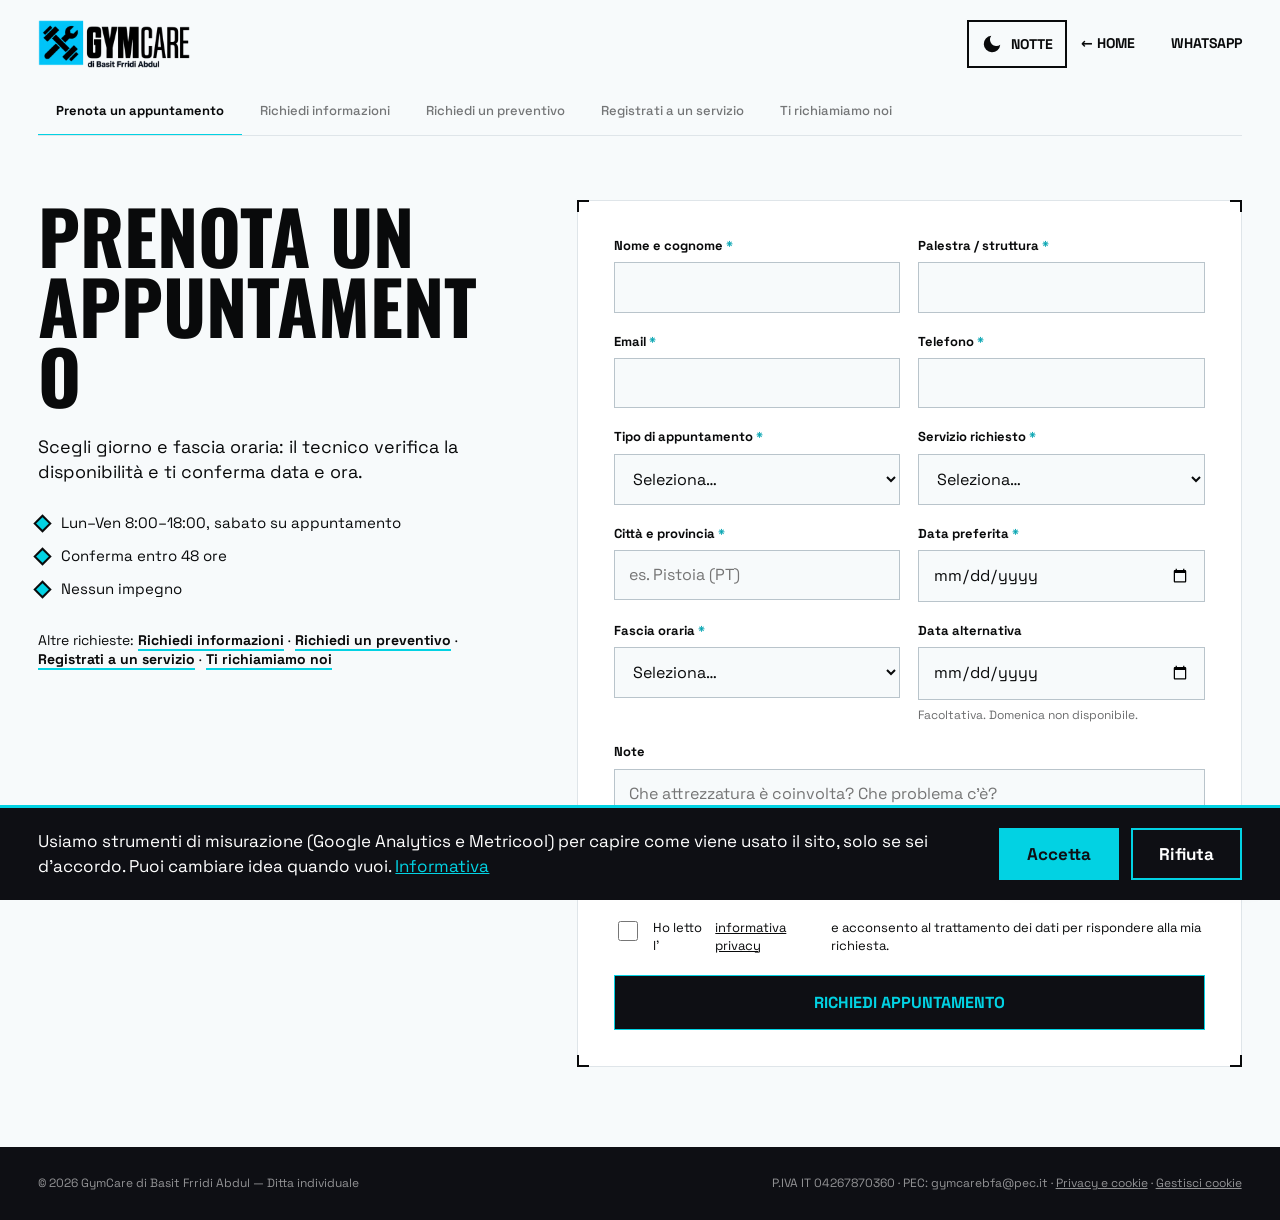
<file: appuntamento.html>
<!doctype html>
<html lang="it"><head><script>(()=>{try{var t=localStorage.getItem("gc_theme")}catch(e){}if(!t)t=matchMedia("(prefers-color-scheme: dark)").matches?"dark":"light";document.documentElement.dataset.theme=t})()</script><meta charset="utf-8"><meta name="viewport" content="width=device-width, initial-scale=1, viewport-fit=cover">
<title>Prenota un appuntamento — GymCare BFA</title><meta name="description" content="Scegli giorno e fascia oraria: il tecnico verifica la disponibilità e ti conferma data e ora.">
<link rel="canonical" href="https://gymcarebfa.com/appuntamento.html"><meta name="theme-color" content="#f7fafb">
<link rel="icon" href="/favicon.ico?v=2" sizes="48x48">
<link rel="icon" type="image/png" sizes="32x32" href="/favicon-32x32.png?v=2">
<link rel="icon" type="image/png" sizes="192x192" href="/icon-192.png?v=2">
<link rel="apple-touch-icon" href="/apple-touch-icon.png?v=2">
<link rel="stylesheet" href="/fonts/fonts.css">
<link rel="stylesheet" href="richieste.css"><!-- Metricool tracker -->
<link rel="stylesheet" href="/tema.css?v=1">
</head><body>
<header><a href="index.html" aria-label="GymCare, torna alla home"><img src="logo.png" alt="GymCare" width="904" height="287"></a>
<div class="l"><a href="index.html">← Home</a><a href="https://wa.me/393883053433">WhatsApp</a></div></header>
<nav class="tabs" aria-label="Tipo di richiesta"><a href="appuntamento.html" aria-current="page">Prenota un appuntamento</a><a href="informazioni.html">Richiedi informazioni</a><a href="preventivo.html">Richiedi un preventivo</a><a href="registrazione.html">Registrati a un servizio</a><a href="ricontatto.html">Ti richiamiamo noi</a></nav>
<main><div class="lft"><h1>Prenota un appuntamento</h1><p class="lead">Scegli giorno e fascia oraria: il tecnico verifica la disponibilità e ti conferma data e ora.</p>
<ul class="chk"><li>Lun–Ven 8:00–18:00, sabato su appuntamento</li><li>Conferma entro 48 ore</li><li>Nessun impegno</li></ul>
<p class="alt">Altre richieste: <a href="informazioni.html">Richiedi informazioni</a> · <a href="preventivo.html">Richiedi un preventivo</a> · <a href="registrazione.html">Registrati a un servizio</a> · <a href="ricontatto.html">Ti richiamiamo noi</a></p></div>
<div>
<div class="card"><i></i><i></i><i></i><i></i>
<noscript><p class="err">Per inviare il modulo serve JavaScript. Scrivici su <a href="https://wa.me/393883053433"><u>WhatsApp</u></a> o a gymcarebfa@gmail.com.</p></noscript>
<form method="POST" novalidate>
<input type="hidden" name="subject" value="[GymCare sito] Prenota un appuntamento"><input type="hidden" name="from_name" value="Sito GymCare"><input type="hidden" name="tipo_richiesta" value="Prenota un appuntamento"><input type="hidden" name="riferimento" value="" data-l="Riferimento">
<input class="hp" type="checkbox" name="botcheck" tabindex="-1" autocomplete="off" aria-hidden="true">
<div class="f"><label for="nome" class="req">Nome e cognome</label><input id="nome" name="nome" type="text" data-l="Nome e cognome" required autocomplete="name" placeholder=""></div><div class="f"><label for="struttura" class="req">Palestra / struttura</label><input id="struttura" name="struttura" type="text" data-l="Palestra / struttura" required autocomplete="organization" placeholder=""></div><div class="f"><label for="email" class="req">Email</label><input id="email" name="email" type="email" data-l="Email" required autocomplete="email" placeholder=""></div><div class="f"><label for="telefono" class="req">Telefono</label><input id="telefono" name="telefono" type="tel" data-l="Telefono" required autocomplete="tel" placeholder=""></div><div class="f"><label for="tipo_appuntamento" class="req">Tipo di appuntamento</label><select id="tipo_appuntamento" name="tipo_appuntamento" data-l="Tipo di appuntamento" required><option value="">Seleziona…</option><option>Sopralluogo presso la struttura</option><option>Intervento tecnico</option><option>Telefonata / videochiamata</option></select></div><div class="f"><label for="servizio" class="req">Servizio richiesto</label><select id="servizio" name="servizio" data-l="Servizio richiesto" required><option value="">Seleziona…</option><option>Manutenzione ordinaria</option><option>Riparazione guasti</option><option>Revisione completa</option><option>Consulenza e perizie</option><option>Componenti elettroniche</option><option>Fornitura ricambi</option><option>Installazione e montaggio</option><option>Assistenza post-vendita</option><option>Altro</option></select></div><div class="f"><label for="citta" class="req">Città e provincia</label><input id="citta" name="citta" type="text" data-l="Città e provincia" required autocomplete="address-level2" placeholder="es. Pistoia (PT)"></div><div class="f"><label for="data_preferita" class="req">Data preferita</label><input id="data_preferita" name="data_preferita" type="date" data-l="Data preferita" required data-date placeholder=""></div><div class="f"><label for="fascia" class="req">Fascia oraria</label><select id="fascia" name="fascia" data-l="Fascia oraria" required><option value="">Seleziona…</option><option>Mattina (8–13)</option><option>Pomeriggio (13–18)</option><option>Indifferente</option></select></div><div class="f"><label for="data_alternativa" class="">Data alternativa</label><input id="data_alternativa" name="data_alternativa" type="date" data-l="Data alternativa" data-date placeholder=""><div class="f-h hint">Facoltativa. Domenica non disponibile.</div></div><div class="f full"><label for="note" class="">Note</label><textarea id="note" name="note" data-l="Note" placeholder="Che attrezzatura è coinvolta? Che problema c’è?"></textarea></div>
<div class="f full"><label class="consent"><input type="checkbox" name="privacy" value="accettata" required>Ho letto l’<a href="privacy.html" target="_blank" rel="noopener"><u>informativa privacy</u></a> e acconsento al trattamento dei dati per rispondere alla mia richiesta.</label></div>
<div class="err" id="err" role="alert" tabindex="-1" hidden><b>Invio non riuscito.</b> I tuoi dati non sono stati inviati. Riprova tra poco, oppure scrivici su <a href="https://wa.me/393883053433"><u>WhatsApp</u></a> o a <a href="mailto:gymcarebfa@gmail.com"><u>gymcarebfa@gmail.com</u></a>.</div>
<div class="f full"><button class="btn" type="submit">Richiedi appuntamento</button></div>
</form></div>
<section class="card ok" id="ok" role="status" tabindex="-1" hidden><i></i><i></i><i></i><i></i>
<div class="mk" aria-hidden="true"><svg width="30" height="30" viewBox="0 0 24 24" fill="none" stroke="#0e0f14" stroke-width="3"><path d="M4 12.5l5 5L20 6.5"/></svg></div>
<h2>Richiesta di appuntamento ricevuta</h2><div class="ref">Riferimento: <b></b></div>
<p>Abbiamo ricevuto i tuoi dati. L’appuntamento non è ancora fissato: ti scriviamo o ti chiamiamo entro 48 ore per confermare data e ora.</p><p>Conserva il riferimento: se ci scrivi, citalo. Qui sotto trovi il riepilogo di quanto ci hai inviato.</p>
<dl class="rec" id="rec"></dl>
<p>Hai urgenza? Chiamaci o scrivici su WhatsApp al <b>+39 388 305 3433</b> (lun–ven 8:00–18:00).</p>
<div class="acts"><a class="btn" href="index.html">Torna al sito</a><button class="btn o" id="print" type="button">Stampa riepilogo</button><button class="btn o" id="again" type="button">Invia un’altra richiesta</button></div></section>
</div></main>
<footer><span>© 2026 GymCare di Basit Frridi Abdul — Ditta individuale</span><span>P.IVA IT 04267870360 · PEC: gymcarebfa@pec.it · <a href="privacy.html"><u>Privacy e cookie</u></a> · <a href="#" data-cookie-reset><u>Gestisci cookie</u></a></span></footer>
<script src="config.js"></script><script src="sito.js?v=3" defer></script><script src="richieste.js?v=2"></script></body></html>
</file>
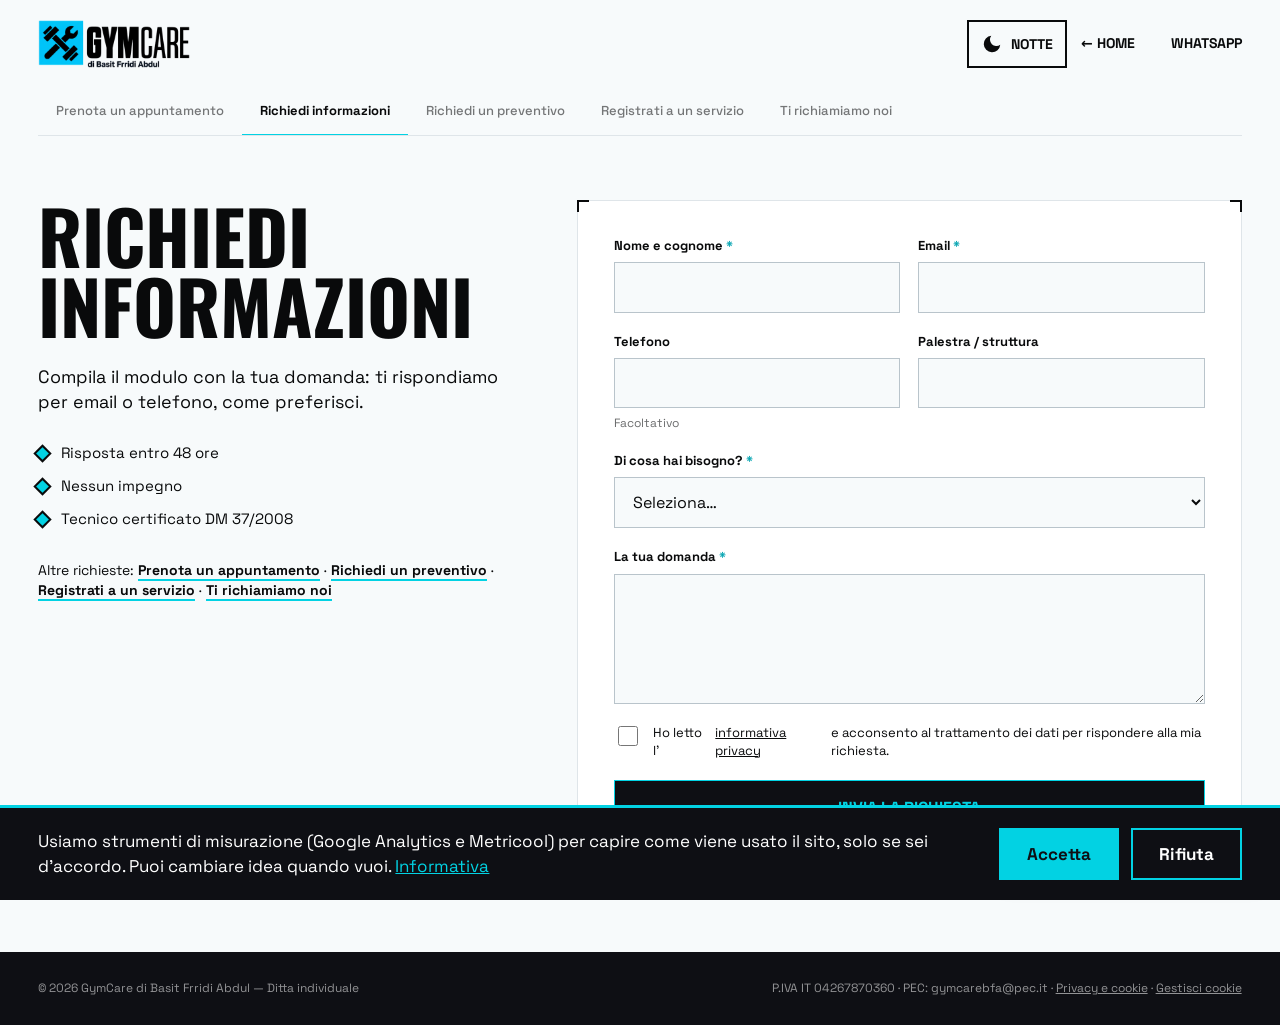
<file: informazioni.html>
<!doctype html>
<html lang="it"><head><script>(()=>{try{var t=localStorage.getItem("gc_theme")}catch(e){}if(!t)t=matchMedia("(prefers-color-scheme: dark)").matches?"dark":"light";document.documentElement.dataset.theme=t})()</script><meta charset="utf-8"><meta name="viewport" content="width=device-width, initial-scale=1, viewport-fit=cover">
<title>Richiedi informazioni — GymCare BFA</title><meta name="description" content="Compila il modulo con la tua domanda: ti rispondiamo per email o telefono, come preferisci.">
<link rel="canonical" href="https://gymcarebfa.com/informazioni.html"><meta name="theme-color" content="#f7fafb">
<link rel="icon" href="/favicon.ico?v=2" sizes="48x48">
<link rel="icon" type="image/png" sizes="32x32" href="/favicon-32x32.png?v=2">
<link rel="icon" type="image/png" sizes="192x192" href="/icon-192.png?v=2">
<link rel="apple-touch-icon" href="/apple-touch-icon.png?v=2">
<link rel="stylesheet" href="/fonts/fonts.css">
<link rel="stylesheet" href="richieste.css"><!-- Metricool tracker -->
<link rel="stylesheet" href="/tema.css?v=1">
</head><body>
<header><a href="index.html" aria-label="GymCare, torna alla home"><img src="logo.png" alt="GymCare" width="904" height="287"></a>
<div class="l"><a href="index.html">← Home</a><a href="https://wa.me/393883053433">WhatsApp</a></div></header>
<nav class="tabs" aria-label="Tipo di richiesta"><a href="appuntamento.html">Prenota un appuntamento</a><a href="informazioni.html" aria-current="page">Richiedi informazioni</a><a href="preventivo.html">Richiedi un preventivo</a><a href="registrazione.html">Registrati a un servizio</a><a href="ricontatto.html">Ti richiamiamo noi</a></nav>
<main><div class="lft"><h1>Richiedi informazioni</h1><p class="lead">Compila il modulo con la tua domanda: ti rispondiamo per email o telefono, come preferisci.</p>
<ul class="chk"><li>Risposta entro 48 ore</li><li>Nessun impegno</li><li>Tecnico certificato DM 37/2008</li></ul>
<p class="alt">Altre richieste: <a href="appuntamento.html">Prenota un appuntamento</a> · <a href="preventivo.html">Richiedi un preventivo</a> · <a href="registrazione.html">Registrati a un servizio</a> · <a href="ricontatto.html">Ti richiamiamo noi</a></p></div>
<div>
<div class="card"><i></i><i></i><i></i><i></i>
<noscript><p class="err">Per inviare il modulo serve JavaScript. Scrivici su <a href="https://wa.me/393883053433"><u>WhatsApp</u></a> o a gymcarebfa@gmail.com.</p></noscript>
<form method="POST" novalidate>
<input type="hidden" name="subject" value="[GymCare sito] Richiedi informazioni"><input type="hidden" name="from_name" value="Sito GymCare"><input type="hidden" name="tipo_richiesta" value="Richiedi informazioni"><input type="hidden" name="riferimento" value="" data-l="Riferimento">
<input class="hp" type="checkbox" name="botcheck" tabindex="-1" autocomplete="off" aria-hidden="true">
<div class="f"><label for="nome" class="req">Nome e cognome</label><input id="nome" name="nome" type="text" data-l="Nome e cognome" required autocomplete="name" placeholder=""></div><div class="f"><label for="email" class="req">Email</label><input id="email" name="email" type="email" data-l="Email" required autocomplete="email" placeholder=""></div><div class="f"><label for="telefono" class="">Telefono</label><input id="telefono" name="telefono" type="tel" data-l="Telefono" autocomplete="tel" placeholder=""><div class="f-h hint">Facoltativo</div></div><div class="f"><label for="struttura" class="">Palestra / struttura</label><input id="struttura" name="struttura" type="text" data-l="Palestra / struttura" autocomplete="organization" placeholder=""></div><div class="f full"><label for="argomento" class="req">Di cosa hai bisogno?</label><select id="argomento" name="argomento" data-l="Di cosa hai bisogno?" required><option value="">Seleziona…</option><option>Servizi e interventi</option><option>Contratti di manutenzione</option><option>Zone coperte e tempi di intervento</option><option>Ricambi e marche trattate</option><option>Collaborazioni</option><option>Altro</option></select></div><div class="f full"><label for="messaggio" class="req">La tua domanda</label><textarea id="messaggio" name="messaggio" data-l="La tua domanda" required placeholder=""></textarea></div>
<div class="f full"><label class="consent"><input type="checkbox" name="privacy" value="accettata" required>Ho letto l’<a href="privacy.html" target="_blank" rel="noopener"><u>informativa privacy</u></a> e acconsento al trattamento dei dati per rispondere alla mia richiesta.</label></div>
<div class="err" id="err" role="alert" tabindex="-1" hidden><b>Invio non riuscito.</b> I tuoi dati non sono stati inviati. Riprova tra poco, oppure scrivici su <a href="https://wa.me/393883053433"><u>WhatsApp</u></a> o a <a href="mailto:gymcarebfa@gmail.com"><u>gymcarebfa@gmail.com</u></a>.</div>
<div class="f full"><button class="btn" type="submit">Invia la richiesta</button></div>
</form></div>
<section class="card ok" id="ok" role="status" tabindex="-1" hidden><i></i><i></i><i></i><i></i>
<div class="mk" aria-hidden="true"><svg width="30" height="30" viewBox="0 0 24 24" fill="none" stroke="#0e0f14" stroke-width="3"><path d="M4 12.5l5 5L20 6.5"/></svg></div>
<h2>Richiesta di informazioni ricevuta</h2><div class="ref">Riferimento: <b></b></div>
<p>Abbiamo ricevuto il tuo messaggio. Un tecnico lo legge e ti risponde entro 48 ore.</p><p>Conserva il riferimento: se ci scrivi, citalo. Qui sotto trovi il riepilogo di quanto ci hai inviato.</p>
<dl class="rec" id="rec"></dl>
<p>Hai urgenza? Chiamaci o scrivici su WhatsApp al <b>+39 388 305 3433</b> (lun–ven 8:00–18:00).</p>
<div class="acts"><a class="btn" href="index.html">Torna al sito</a><button class="btn o" id="print" type="button">Stampa riepilogo</button><button class="btn o" id="again" type="button">Invia un’altra richiesta</button></div></section>
</div></main>
<footer><span>© 2026 GymCare di Basit Frridi Abdul — Ditta individuale</span><span>P.IVA IT 04267870360 · PEC: gymcarebfa@pec.it · <a href="privacy.html"><u>Privacy e cookie</u></a> · <a href="#" data-cookie-reset><u>Gestisci cookie</u></a></span></footer>
<script src="config.js"></script><script src="sito.js?v=3" defer></script><script src="richieste.js?v=2"></script></body></html>
</file>
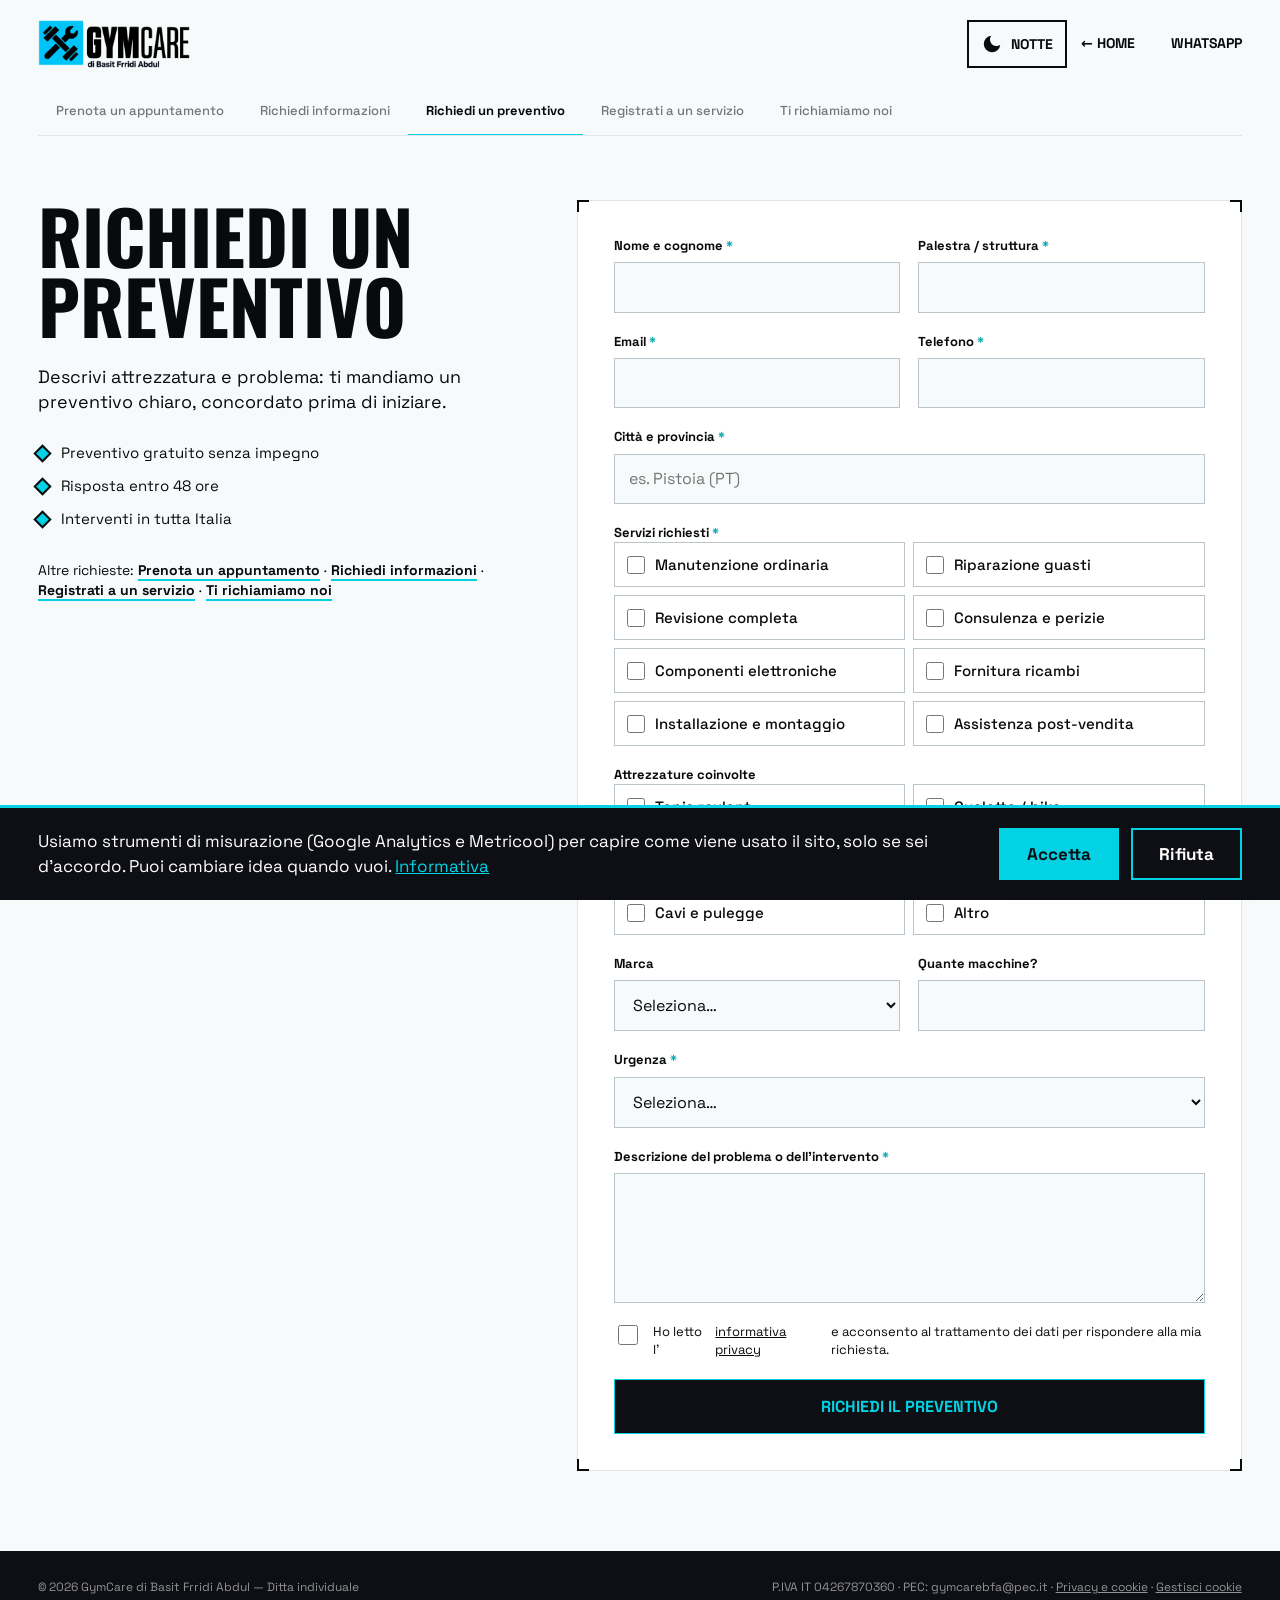
<file: preventivo.html>
<!doctype html>
<html lang="it"><head><script>(()=>{try{var t=localStorage.getItem("gc_theme")}catch(e){}if(!t)t=matchMedia("(prefers-color-scheme: dark)").matches?"dark":"light";document.documentElement.dataset.theme=t})()</script><meta charset="utf-8"><meta name="viewport" content="width=device-width, initial-scale=1, viewport-fit=cover">
<title>Richiedi un preventivo — GymCare BFA</title><meta name="description" content="Descrivi attrezzatura e problema: ti mandiamo un preventivo chiaro, concordato prima di iniziare.">
<link rel="canonical" href="https://gymcarebfa.com/preventivo.html"><meta name="theme-color" content="#f7fafb">
<link rel="icon" href="/favicon.ico?v=2" sizes="48x48">
<link rel="icon" type="image/png" sizes="32x32" href="/favicon-32x32.png?v=2">
<link rel="icon" type="image/png" sizes="192x192" href="/icon-192.png?v=2">
<link rel="apple-touch-icon" href="/apple-touch-icon.png?v=2">
<link rel="stylesheet" href="/fonts/fonts.css">
<link rel="stylesheet" href="richieste.css"><!-- Metricool tracker -->
<link rel="stylesheet" href="/tema.css?v=1">
</head><body>
<header><a href="index.html" aria-label="GymCare, torna alla home"><img src="logo.png" alt="GymCare" width="904" height="287"></a>
<div class="l"><a href="index.html">← Home</a><a href="https://wa.me/393883053433">WhatsApp</a></div></header>
<nav class="tabs" aria-label="Tipo di richiesta"><a href="appuntamento.html">Prenota un appuntamento</a><a href="informazioni.html">Richiedi informazioni</a><a href="preventivo.html" aria-current="page">Richiedi un preventivo</a><a href="registrazione.html">Registrati a un servizio</a><a href="ricontatto.html">Ti richiamiamo noi</a></nav>
<main><div class="lft"><h1>Richiedi un preventivo</h1><p class="lead">Descrivi attrezzatura e problema: ti mandiamo un preventivo chiaro, concordato prima di iniziare.</p>
<ul class="chk"><li>Preventivo gratuito senza impegno</li><li>Risposta entro 48 ore</li><li>Interventi in tutta Italia</li></ul>
<p class="alt">Altre richieste: <a href="appuntamento.html">Prenota un appuntamento</a> · <a href="informazioni.html">Richiedi informazioni</a> · <a href="registrazione.html">Registrati a un servizio</a> · <a href="ricontatto.html">Ti richiamiamo noi</a></p></div>
<div>
<div class="card"><i></i><i></i><i></i><i></i>
<noscript><p class="err">Per inviare il modulo serve JavaScript. Scrivici su <a href="https://wa.me/393883053433"><u>WhatsApp</u></a> o a gymcarebfa@gmail.com.</p></noscript>
<form method="POST" novalidate>
<input type="hidden" name="subject" value="[GymCare sito] Richiedi un preventivo"><input type="hidden" name="from_name" value="Sito GymCare"><input type="hidden" name="tipo_richiesta" value="Richiedi un preventivo"><input type="hidden" name="riferimento" value="" data-l="Riferimento">
<input class="hp" type="checkbox" name="botcheck" tabindex="-1" autocomplete="off" aria-hidden="true">
<div class="f"><label for="nome" class="req">Nome e cognome</label><input id="nome" name="nome" type="text" data-l="Nome e cognome" required autocomplete="name" placeholder=""></div><div class="f"><label for="struttura" class="req">Palestra / struttura</label><input id="struttura" name="struttura" type="text" data-l="Palestra / struttura" required autocomplete="organization" placeholder=""></div><div class="f"><label for="email" class="req">Email</label><input id="email" name="email" type="email" data-l="Email" required autocomplete="email" placeholder=""></div><div class="f"><label for="telefono" class="req">Telefono</label><input id="telefono" name="telefono" type="tel" data-l="Telefono" required autocomplete="tel" placeholder=""></div><div class="f full"><label for="citta" class="req">Città e provincia</label><input id="citta" name="citta" type="text" data-l="Città e provincia" required autocomplete="address-level2" placeholder="es. Pistoia (PT)"></div><fieldset class="f full" data-one><legend class="req">Servizi richiesti</legend><div class="opts"><label class="opt"><input type="checkbox" name="servizi" value="Manutenzione ordinaria" data-l="Servizi richiesti">Manutenzione ordinaria</label><label class="opt"><input type="checkbox" name="servizi" value="Riparazione guasti" data-l="Servizi richiesti">Riparazione guasti</label><label class="opt"><input type="checkbox" name="servizi" value="Revisione completa" data-l="Servizi richiesti">Revisione completa</label><label class="opt"><input type="checkbox" name="servizi" value="Consulenza e perizie" data-l="Servizi richiesti">Consulenza e perizie</label><label class="opt"><input type="checkbox" name="servizi" value="Componenti elettroniche" data-l="Servizi richiesti">Componenti elettroniche</label><label class="opt"><input type="checkbox" name="servizi" value="Fornitura ricambi" data-l="Servizi richiesti">Fornitura ricambi</label><label class="opt"><input type="checkbox" name="servizi" value="Installazione e montaggio" data-l="Servizi richiesti">Installazione e montaggio</label><label class="opt"><input type="checkbox" name="servizi" value="Assistenza post-vendita" data-l="Servizi richiesti">Assistenza post-vendita</label></div></fieldset><fieldset class="f full"><legend class="">Attrezzature coinvolte</legend><div class="opts"><label class="opt"><input type="checkbox" name="attrezzature" value="Tapis roulant" data-l="Attrezzature coinvolte">Tapis roulant</label><label class="opt"><input type="checkbox" name="attrezzature" value="Cyclette / bike" data-l="Attrezzature coinvolte">Cyclette / bike</label><label class="opt"><input type="checkbox" name="attrezzature" value="Ellittiche" data-l="Attrezzature coinvolte">Ellittiche</label><label class="opt"><input type="checkbox" name="attrezzature" value="Macchine isotoniche" data-l="Attrezzature coinvolte">Macchine isotoniche</label><label class="opt"><input type="checkbox" name="attrezzature" value="Cavi e pulegge" data-l="Attrezzature coinvolte">Cavi e pulegge</label><label class="opt"><input type="checkbox" name="attrezzature" value="Altro" data-l="Attrezzature coinvolte">Altro</label></div></fieldset><div class="f"><label for="marca" class="">Marca</label><select id="marca" name="marca" data-l="Marca"><option value="">Seleziona…</option><option>Technogym</option><option>Life Fitness</option><option>Hammer Strength</option><option>Cybex</option><option>Matrix Fitness</option><option>Panatta</option><option>Precor</option><option>Star Trac</option><option>Gym80</option><option>BH Fitness</option><option>Nautilus</option><option>Kettler</option><option>Keiser</option><option>Stages Cycling</option><option>Spinning (Mad Dogg)</option><option>Concept2</option><option>Woodway</option><option>Horizon Fitness</option><option>NordicTrack</option><option>ProForm</option><option>Altra marca</option><option>Non so / marche miste</option></select></div><div class="f"><label for="numero_macchine" class="">Quante macchine?</label><input id="numero_macchine" name="numero_macchine" type="number" data-l="Quante macchine?" min="0" placeholder=""></div><div class="f full"><label for="urgenza" class="req">Urgenza</label><select id="urgenza" name="urgenza" data-l="Urgenza" required><option value="">Seleziona…</option><option>Normale</option><option>Entro 7 giorni</option><option>Urgente (macchina ferma) – pronto intervento, +50% manodopera</option></select></div><div class="f full"><label for="descrizione" class="req">Descrizione del problema o dell’intervento</label><textarea id="descrizione" name="descrizione" data-l="Descrizione del problema o dell’intervento" required placeholder=""></textarea></div>
<div class="f full"><label class="consent"><input type="checkbox" name="privacy" value="accettata" required>Ho letto l’<a href="privacy.html" target="_blank" rel="noopener"><u>informativa privacy</u></a> e acconsento al trattamento dei dati per rispondere alla mia richiesta.</label></div>
<div class="err" id="err" role="alert" tabindex="-1" hidden><b>Invio non riuscito.</b> I tuoi dati non sono stati inviati. Riprova tra poco, oppure scrivici su <a href="https://wa.me/393883053433"><u>WhatsApp</u></a> o a <a href="mailto:gymcarebfa@gmail.com"><u>gymcarebfa@gmail.com</u></a>.</div>
<div class="f full"><button class="btn" type="submit">Richiedi il preventivo</button></div>
</form></div>
<section class="card ok" id="ok" role="status" tabindex="-1" hidden><i></i><i></i><i></i><i></i>
<div class="mk" aria-hidden="true"><svg width="30" height="30" viewBox="0 0 24 24" fill="none" stroke="#0e0f14" stroke-width="3"><path d="M4 12.5l5 5L20 6.5"/></svg></div>
<h2>Richiesta di preventivo ricevuta</h2><div class="ref">Riferimento: <b></b></div>
<p>Abbiamo ricevuto la tua richiesta. Ti inviamo il preventivo entro 48 ore. Puoi mandarci foto o video dell’attrezzatura su WhatsApp citando il riferimento.</p><p>Conserva il riferimento: se ci scrivi, citalo. Qui sotto trovi il riepilogo di quanto ci hai inviato.</p>
<dl class="rec" id="rec"></dl>
<p>Hai urgenza? Chiamaci o scrivici su WhatsApp al <b>+39 388 305 3433</b> (lun–ven 8:00–18:00).</p>
<div class="acts"><a class="btn" href="index.html">Torna al sito</a><a class="btn o" id="wa" href="https://wa.me/393883053433?text=Ciao%20GymCare%2C%20ti%20scrivo%20per%20la%20richiesta%20RIF.">Invia foto su WhatsApp</a><button class="btn o" id="print" type="button">Stampa riepilogo</button><button class="btn o" id="again" type="button">Invia un’altra richiesta</button></div></section>
</div></main>
<footer><span>© 2026 GymCare di Basit Frridi Abdul — Ditta individuale</span><span>P.IVA IT 04267870360 · PEC: gymcarebfa@pec.it · <a href="privacy.html"><u>Privacy e cookie</u></a> · <a href="#" data-cookie-reset><u>Gestisci cookie</u></a></span></footer>
<script src="config.js"></script><script src="sito.js?v=3" defer></script><script src="richieste.js?v=2"></script></body></html>
</file>
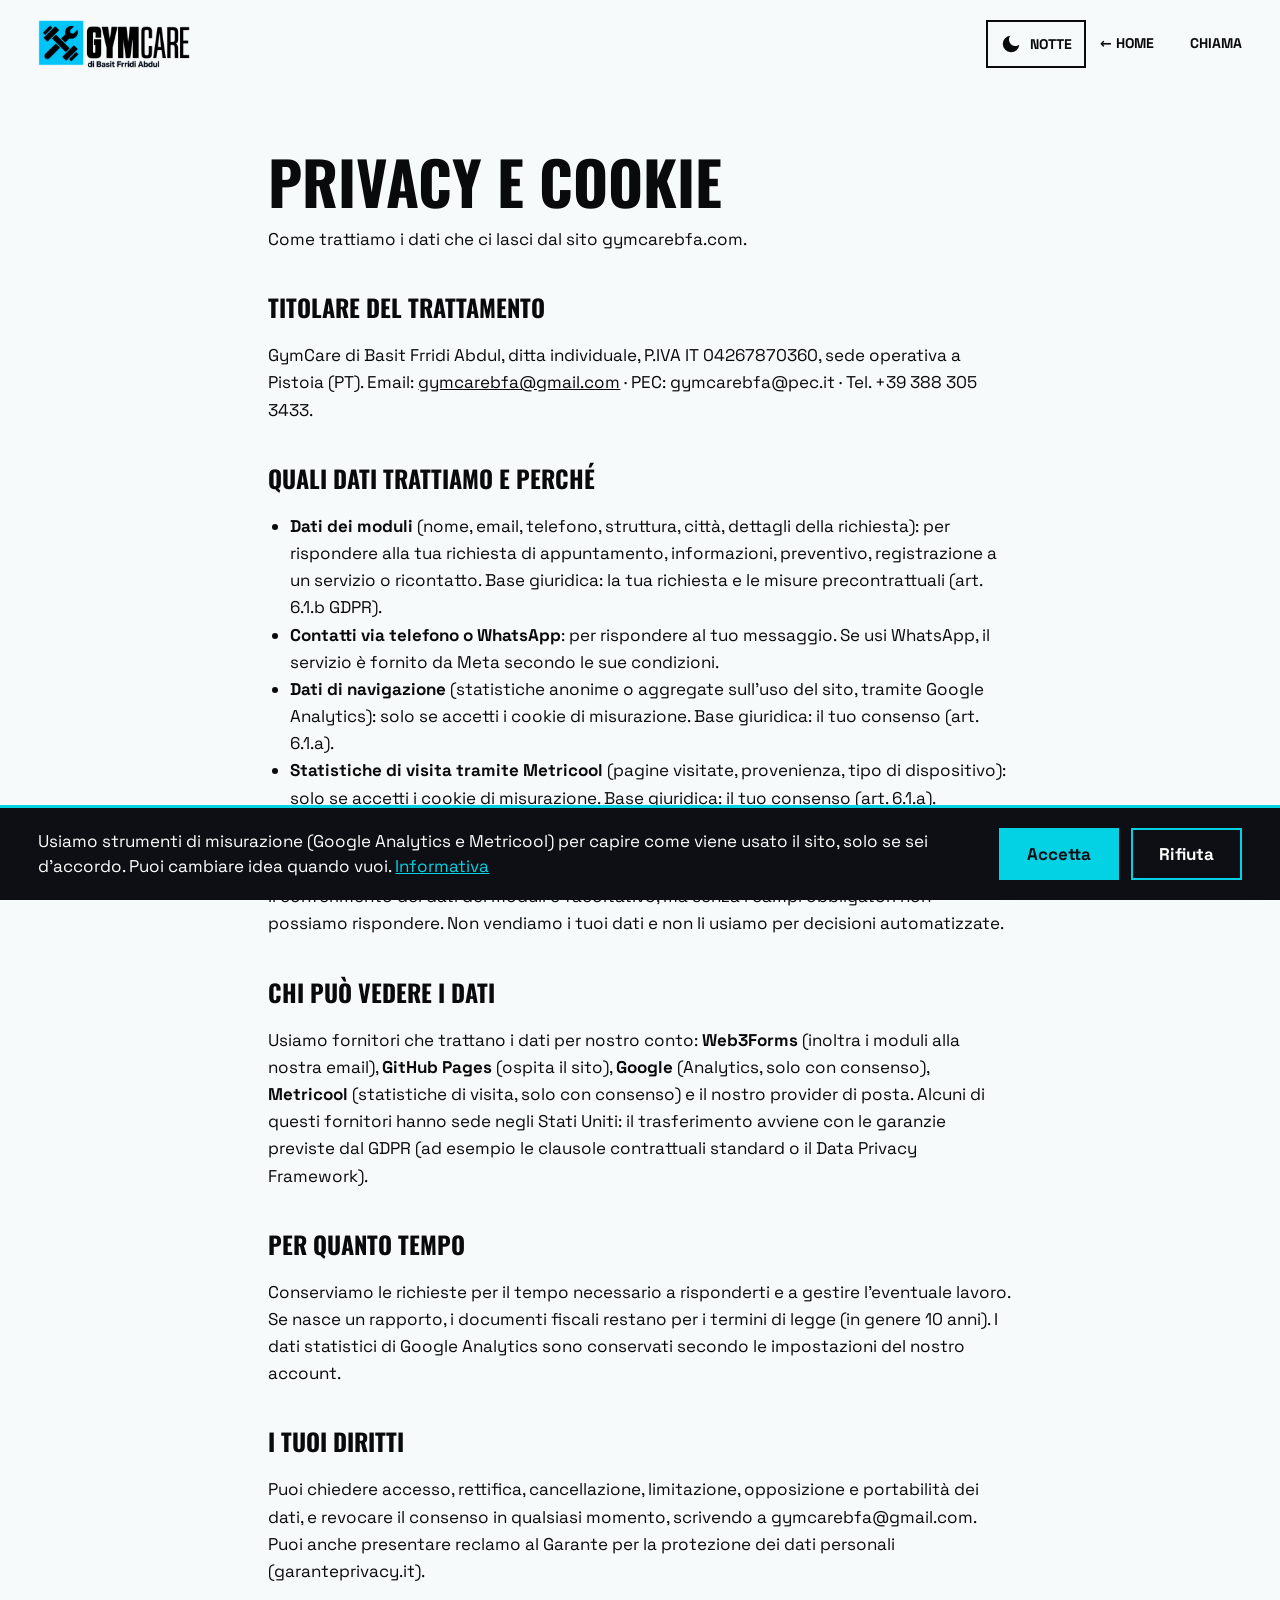
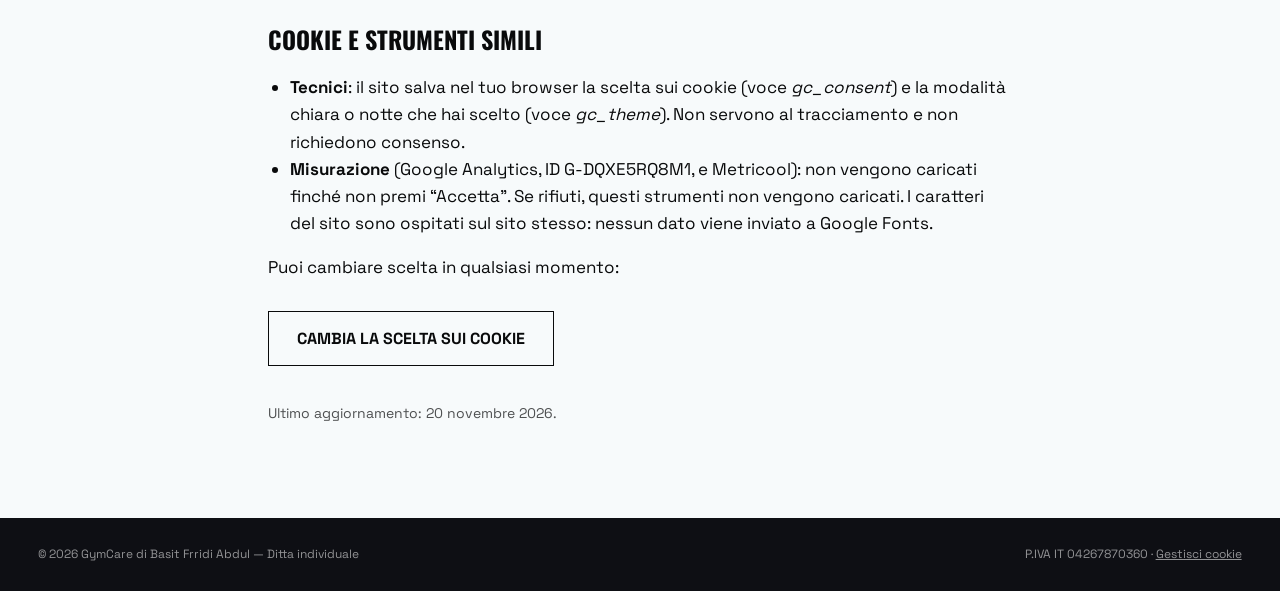
<file: privacy.html>
<!doctype html>
<html lang="it"><head><script>(()=>{try{var t=localStorage.getItem("gc_theme")}catch(e){}if(!t)t=matchMedia("(prefers-color-scheme: dark)").matches?"dark":"light";document.documentElement.dataset.theme=t})()</script><meta charset="utf-8"><meta name="viewport" content="width=device-width, initial-scale=1, viewport-fit=cover">
<title>Privacy e cookie — GymCare BFA</title><meta name="description" content="Informativa privacy e cookie di GymCare BFA.">
<link rel="canonical" href="https://gymcarebfa.com/privacy.html"><meta name="theme-color" content="#f7fafb"><link rel="icon" href="/favicon.ico?v=2" sizes="48x48">
<link rel="icon" type="image/png" sizes="32x32" href="/favicon-32x32.png?v=2">
<link rel="icon" type="image/png" sizes="192x192" href="/icon-192.png?v=2">
<link rel="apple-touch-icon" href="/apple-touch-icon.png?v=2">
<link rel="stylesheet" href="/fonts/fonts.css">
<link rel="stylesheet" href="richieste.css"><!-- Metricool tracker -->
<link rel="stylesheet" href="/tema.css?v=1">
</head><body>
<header><a href="index.html" aria-label="GymCare, torna alla home"><img src="logo.png" alt="GymCare" width="904" height="287"></a>
<div class="l"><a href="index.html">← Home</a><a href="tel:+393883053433">Chiama</a></div></header>
<main class="pv"><h1>Privacy e cookie</h1><p>Come trattiamo i dati che ci lasci dal sito gymcarebfa.com.</p><h2>Titolare del trattamento</h2><p>GymCare di Basit Frridi Abdul, ditta individuale, P.IVA IT 04267870360, sede operativa a Pistoia (PT). Email: <a href="mailto:gymcarebfa@gmail.com"><u>gymcarebfa@gmail.com</u></a> · PEC: gymcarebfa@pec.it · Tel. +39 388 305 3433.</p><h2>Quali dati trattiamo e perché</h2><ul><li><b>Dati dei moduli</b> (nome, email, telefono, struttura, città, dettagli della richiesta): per rispondere alla tua richiesta di appuntamento, informazioni, preventivo, registrazione a un servizio o ricontatto. Base giuridica: la tua richiesta e le misure precontrattuali (art. 6.1.b GDPR).</li><li><b>Contatti via telefono o WhatsApp</b>: per rispondere al tuo messaggio. Se usi WhatsApp, il servizio è fornito da Meta secondo le sue condizioni.</li><li><b>Dati di navigazione</b> (statistiche anonime o aggregate sull’uso del sito, tramite Google Analytics): solo se accetti i cookie di misurazione. Base giuridica: il tuo consenso (art. 6.1.a).</li><li><b>Statistiche di visita tramite Metricool</b> (pagine visitate, provenienza, tipo di dispositivo): solo se accetti i cookie di misurazione. Base giuridica: il tuo consenso (art. 6.1.a).</li><li><b>Obblighi fiscali</b>: se nasce un rapporto di lavoro conserviamo i documenti richiesti dalla legge (art. 6.1.c).</li></ul><p>Il conferimento dei dati dei moduli è facoltativo, ma senza i campi obbligatori non possiamo rispondere. Non vendiamo i tuoi dati e non li usiamo per decisioni automatizzate.</p><h2>Chi può vedere i dati</h2><p>Usiamo fornitori che trattano i dati per nostro conto: <b>Web3Forms</b> (inoltra i moduli alla nostra email), <b>GitHub Pages</b> (ospita il sito), <b>Google</b> (Analytics, solo con consenso), <b>Metricool</b> (statistiche di visita, solo con consenso) e il nostro provider di posta. Alcuni di questi fornitori hanno sede negli Stati Uniti: il trasferimento avviene con le garanzie previste dal GDPR (ad esempio le clausole contrattuali standard o il Data Privacy Framework).</p><h2>Per quanto tempo</h2><p>Conserviamo le richieste per il tempo necessario a risponderti e a gestire l’eventuale lavoro. Se nasce un rapporto, i documenti fiscali restano per i termini di legge (in genere 10 anni). I dati statistici di Google Analytics sono conservati secondo le impostazioni del nostro account.</p><h2>I tuoi diritti</h2><p>Puoi chiedere accesso, rettifica, cancellazione, limitazione, opposizione e portabilità dei dati, e revocare il consenso in qualsiasi momento, scrivendo a gymcarebfa@gmail.com. Puoi anche presentare reclamo al Garante per la protezione dei dati personali (garanteprivacy.it).</p><h2 id="cookie">Cookie e strumenti simili</h2><ul><li><b>Tecnici</b>: il sito salva nel tuo browser la scelta sui cookie (voce <i>gc_consent</i>) e la modalità chiara o notte che hai scelto (voce <i>gc_theme</i>). Non servono al tracciamento e non richiedono consenso.</li><li><b>Misurazione</b> (Google Analytics, ID G-DQXE5RQ8M1, e Metricool): non vengono caricati finché non premi “Accetta”. Se rifiuti, questi strumenti non vengono caricati. I caratteri del sito sono ospitati sul sito stesso: nessun dato viene inviato a Google Fonts.</li></ul><p>Puoi cambiare scelta in qualsiasi momento:</p><button class="btn o" type="button" onclick="document.querySelector('[data-cookie-reset]').click()">Cambia la scelta sui cookie</button><p style="margin-top:36px;font-size:14px;opacity:.7">Ultimo aggiornamento: 20 novembre 2026.</p></main>
<footer><span>© 2026 GymCare di Basit Frridi Abdul — Ditta individuale</span><span>P.IVA IT 04267870360 · <a href="#" data-cookie-reset><u>Gestisci cookie</u></a></span></footer>
<script src="config.js"></script><script src="sito.js?v=3" defer></script></body></html>
</file>
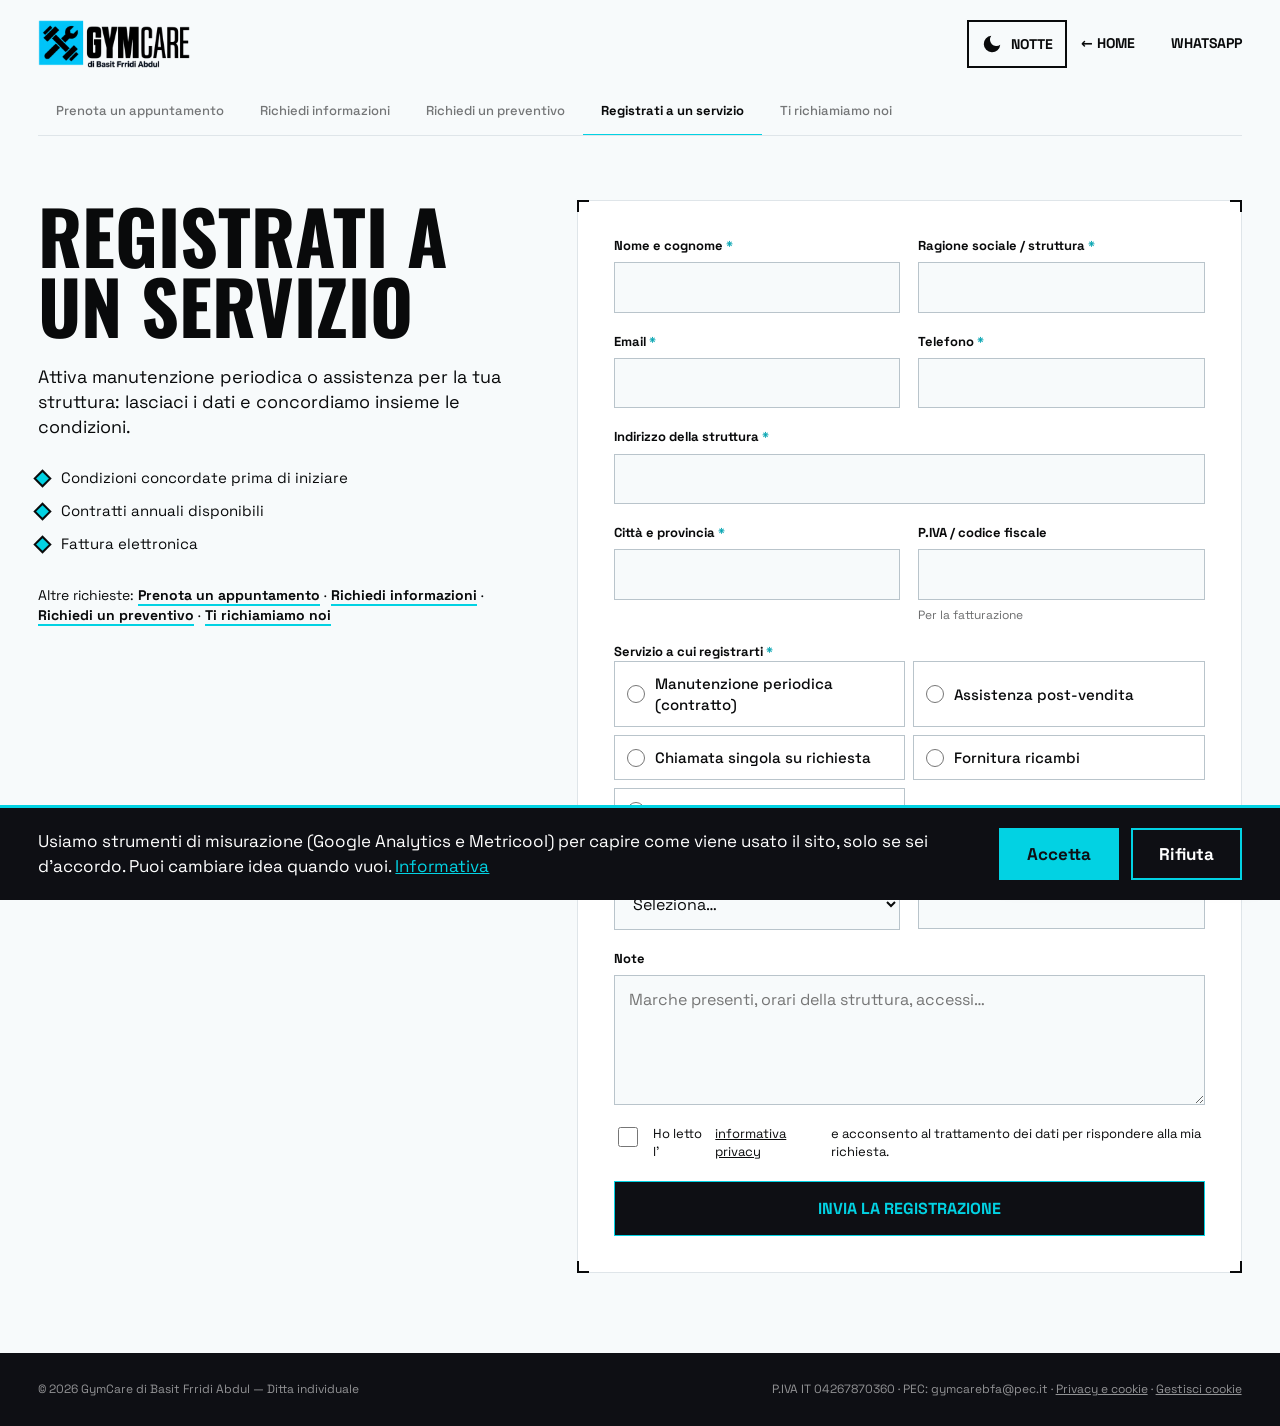
<file: registrazione.html>
<!doctype html>
<html lang="it"><head><script>(()=>{try{var t=localStorage.getItem("gc_theme")}catch(e){}if(!t)t=matchMedia("(prefers-color-scheme: dark)").matches?"dark":"light";document.documentElement.dataset.theme=t})()</script><meta charset="utf-8"><meta name="viewport" content="width=device-width, initial-scale=1, viewport-fit=cover">
<title>Registrati a un servizio — GymCare BFA</title><meta name="description" content="Attiva manutenzione periodica o assistenza per la tua struttura: lasciaci i dati e concordiamo insieme le condizioni.">
<link rel="canonical" href="https://gymcarebfa.com/registrazione.html"><meta name="theme-color" content="#f7fafb">
<link rel="icon" href="/favicon.ico?v=2" sizes="48x48">
<link rel="icon" type="image/png" sizes="32x32" href="/favicon-32x32.png?v=2">
<link rel="icon" type="image/png" sizes="192x192" href="/icon-192.png?v=2">
<link rel="apple-touch-icon" href="/apple-touch-icon.png?v=2">
<link rel="stylesheet" href="/fonts/fonts.css">
<link rel="stylesheet" href="richieste.css"><!-- Metricool tracker -->
<link rel="stylesheet" href="/tema.css?v=1">
</head><body>
<header><a href="index.html" aria-label="GymCare, torna alla home"><img src="logo.png" alt="GymCare" width="904" height="287"></a>
<div class="l"><a href="index.html">← Home</a><a href="https://wa.me/393883053433">WhatsApp</a></div></header>
<nav class="tabs" aria-label="Tipo di richiesta"><a href="appuntamento.html">Prenota un appuntamento</a><a href="informazioni.html">Richiedi informazioni</a><a href="preventivo.html">Richiedi un preventivo</a><a href="registrazione.html" aria-current="page">Registrati a un servizio</a><a href="ricontatto.html">Ti richiamiamo noi</a></nav>
<main><div class="lft"><h1>Registrati a un servizio</h1><p class="lead">Attiva manutenzione periodica o assistenza per la tua struttura: lasciaci i dati e concordiamo insieme le condizioni.</p>
<ul class="chk"><li>Condizioni concordate prima di iniziare</li><li>Contratti annuali disponibili</li><li>Fattura elettronica</li></ul>
<p class="alt">Altre richieste: <a href="appuntamento.html">Prenota un appuntamento</a> · <a href="informazioni.html">Richiedi informazioni</a> · <a href="preventivo.html">Richiedi un preventivo</a> · <a href="ricontatto.html">Ti richiamiamo noi</a></p></div>
<div>
<div class="card"><i></i><i></i><i></i><i></i>
<noscript><p class="err">Per inviare il modulo serve JavaScript. Scrivici su <a href="https://wa.me/393883053433"><u>WhatsApp</u></a> o a gymcarebfa@gmail.com.</p></noscript>
<form method="POST" novalidate>
<input type="hidden" name="subject" value="[GymCare sito] Registrati a un servizio"><input type="hidden" name="from_name" value="Sito GymCare"><input type="hidden" name="tipo_richiesta" value="Registrati a un servizio"><input type="hidden" name="riferimento" value="" data-l="Riferimento">
<input class="hp" type="checkbox" name="botcheck" tabindex="-1" autocomplete="off" aria-hidden="true">
<div class="f"><label for="nome" class="req">Nome e cognome</label><input id="nome" name="nome" type="text" data-l="Nome e cognome" required autocomplete="name" placeholder=""></div><div class="f"><label for="struttura" class="req">Ragione sociale / struttura</label><input id="struttura" name="struttura" type="text" data-l="Ragione sociale / struttura" required autocomplete="organization" placeholder=""></div><div class="f"><label for="email" class="req">Email</label><input id="email" name="email" type="email" data-l="Email" required autocomplete="email" placeholder=""></div><div class="f"><label for="telefono" class="req">Telefono</label><input id="telefono" name="telefono" type="tel" data-l="Telefono" required autocomplete="tel" placeholder=""></div><div class="f full"><label for="indirizzo" class="req">Indirizzo della struttura</label><input id="indirizzo" name="indirizzo" type="text" data-l="Indirizzo della struttura" required autocomplete="street-address" placeholder=""></div><div class="f"><label for="citta" class="req">Città e provincia</label><input id="citta" name="citta" type="text" data-l="Città e provincia" required autocomplete="address-level2" placeholder=""></div><div class="f"><label for="piva" class="">P.IVA / codice fiscale</label><input id="piva" name="piva" type="text" data-l="P.IVA / codice fiscale" placeholder=""><div class="f-h hint">Per la fatturazione</div></div><fieldset class="f full"><legend class="req">Servizio a cui registrarti</legend><div class="opts"><label class="opt"><input type="radio" name="servizio" value="Manutenzione periodica (contratto)" data-l="Servizio a cui registrarti" required>Manutenzione periodica (contratto)</label><label class="opt"><input type="radio" name="servizio" value="Assistenza post-vendita" data-l="Servizio a cui registrarti" required>Assistenza post-vendita</label><label class="opt"><input type="radio" name="servizio" value="Chiamata singola su richiesta" data-l="Servizio a cui registrarti" required>Chiamata singola su richiesta</label><label class="opt"><input type="radio" name="servizio" value="Fornitura ricambi" data-l="Servizio a cui registrarti" required>Fornitura ricambi</label><label class="opt"><input type="radio" name="servizio" value="Assistenza post-vendita" data-l="Servizio a cui registrarti" required>Assistenza post-vendita</label></div></fieldset><div class="f"><label for="frequenza" class="">Frequenza interventi</label><select id="frequenza" name="frequenza" data-l="Frequenza interventi"><option value="">Seleziona…</option><option>Da definire</option><option>Mensile</option><option>Trimestrale</option><option>Semestrale</option><option>Annuale</option></select></div><div class="f"><label for="numero_macchine" class="">Numero di attrezzature</label><input id="numero_macchine" name="numero_macchine" type="number" data-l="Numero di attrezzature" min="0" placeholder=""></div><div class="f full"><label for="note" class="">Note</label><textarea id="note" name="note" data-l="Note" placeholder="Marche presenti, orari della struttura, accessi…"></textarea></div>
<div class="f full"><label class="consent"><input type="checkbox" name="privacy" value="accettata" required>Ho letto l’<a href="privacy.html" target="_blank" rel="noopener"><u>informativa privacy</u></a> e acconsento al trattamento dei dati per rispondere alla mia richiesta.</label></div>
<div class="err" id="err" role="alert" tabindex="-1" hidden><b>Invio non riuscito.</b> I tuoi dati non sono stati inviati. Riprova tra poco, oppure scrivici su <a href="https://wa.me/393883053433"><u>WhatsApp</u></a> o a <a href="mailto:gymcarebfa@gmail.com"><u>gymcarebfa@gmail.com</u></a>.</div>
<div class="f full"><button class="btn" type="submit">Invia la registrazione</button></div>
</form></div>
<section class="card ok" id="ok" role="status" tabindex="-1" hidden><i></i><i></i><i></i><i></i>
<div class="mk" aria-hidden="true"><svg width="30" height="30" viewBox="0 0 24 24" fill="none" stroke="#0e0f14" stroke-width="3"><path d="M4 12.5l5 5L20 6.5"/></svg></div>
<h2>Registrazione ricevuta</h2><div class="ref">Riferimento: <b></b></div>
<p>Abbiamo ricevuto i dati della tua struttura. Ti contattiamo entro 48 ore per definire insieme servizio, frequenza e condizioni prima di attivarlo.</p><p>Conserva il riferimento: se ci scrivi, citalo. Qui sotto trovi il riepilogo di quanto ci hai inviato.</p>
<dl class="rec" id="rec"></dl>
<p>Hai urgenza? Chiamaci o scrivici su WhatsApp al <b>+39 388 305 3433</b> (lun–ven 8:00–18:00).</p>
<div class="acts"><a class="btn" href="index.html">Torna al sito</a><button class="btn o" id="print" type="button">Stampa riepilogo</button><button class="btn o" id="again" type="button">Invia un’altra richiesta</button></div></section>
</div></main>
<footer><span>© 2026 GymCare di Basit Frridi Abdul — Ditta individuale</span><span>P.IVA IT 04267870360 · PEC: gymcarebfa@pec.it · <a href="privacy.html"><u>Privacy e cookie</u></a> · <a href="#" data-cookie-reset><u>Gestisci cookie</u></a></span></footer>
<script src="config.js"></script><script src="sito.js?v=3" defer></script><script src="richieste.js?v=2"></script></body></html>
</file>
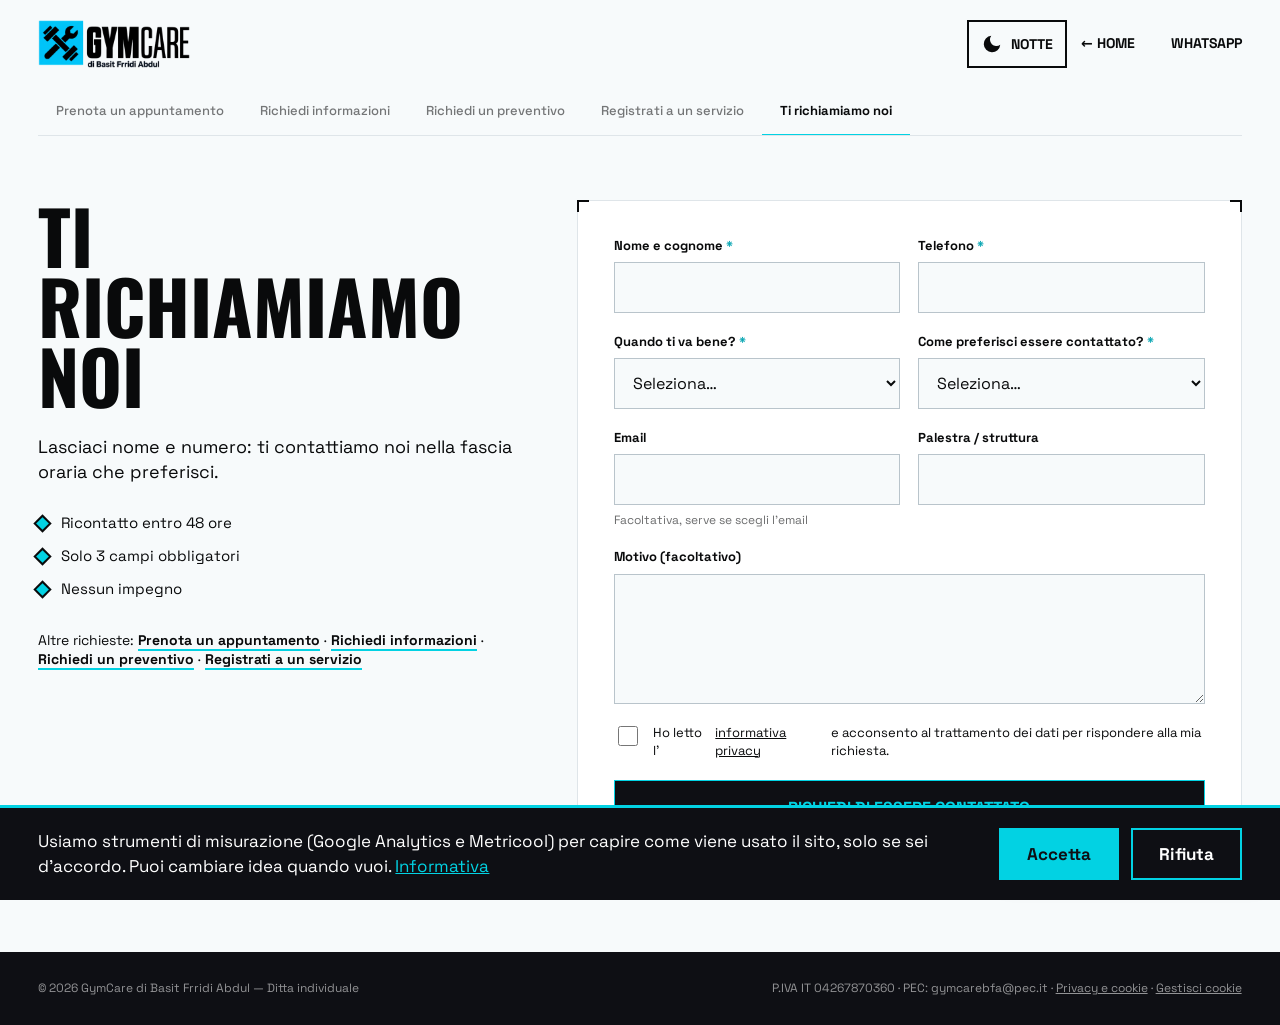
<file: ricontatto.html>
<!doctype html>
<html lang="it"><head><script>(()=>{try{var t=localStorage.getItem("gc_theme")}catch(e){}if(!t)t=matchMedia("(prefers-color-scheme: dark)").matches?"dark":"light";document.documentElement.dataset.theme=t})()</script><meta charset="utf-8"><meta name="viewport" content="width=device-width, initial-scale=1, viewport-fit=cover">
<title>Ti richiamiamo noi — GymCare BFA</title><meta name="description" content="Lasciaci nome e numero: ti contattiamo noi nella fascia oraria che preferisci.">
<link rel="canonical" href="https://gymcarebfa.com/ricontatto.html"><meta name="theme-color" content="#f7fafb">
<link rel="icon" href="/favicon.ico?v=2" sizes="48x48">
<link rel="icon" type="image/png" sizes="32x32" href="/favicon-32x32.png?v=2">
<link rel="icon" type="image/png" sizes="192x192" href="/icon-192.png?v=2">
<link rel="apple-touch-icon" href="/apple-touch-icon.png?v=2">
<link rel="stylesheet" href="/fonts/fonts.css">
<link rel="stylesheet" href="richieste.css"><!-- Metricool tracker -->
<link rel="stylesheet" href="/tema.css?v=1">
</head><body>
<header><a href="index.html" aria-label="GymCare, torna alla home"><img src="logo.png" alt="GymCare" width="904" height="287"></a>
<div class="l"><a href="index.html">← Home</a><a href="https://wa.me/393883053433">WhatsApp</a></div></header>
<nav class="tabs" aria-label="Tipo di richiesta"><a href="appuntamento.html">Prenota un appuntamento</a><a href="informazioni.html">Richiedi informazioni</a><a href="preventivo.html">Richiedi un preventivo</a><a href="registrazione.html">Registrati a un servizio</a><a href="ricontatto.html" aria-current="page">Ti richiamiamo noi</a></nav>
<main><div class="lft"><h1>Ti richiamiamo noi</h1><p class="lead">Lasciaci nome e numero: ti contattiamo noi nella fascia oraria che preferisci.</p>
<ul class="chk"><li>Ricontatto entro 48 ore</li><li>Solo 3 campi obbligatori</li><li>Nessun impegno</li></ul>
<p class="alt">Altre richieste: <a href="appuntamento.html">Prenota un appuntamento</a> · <a href="informazioni.html">Richiedi informazioni</a> · <a href="preventivo.html">Richiedi un preventivo</a> · <a href="registrazione.html">Registrati a un servizio</a></p></div>
<div>
<div class="card"><i></i><i></i><i></i><i></i>
<noscript><p class="err">Per inviare il modulo serve JavaScript. Scrivici su <a href="https://wa.me/393883053433"><u>WhatsApp</u></a> o a gymcarebfa@gmail.com.</p></noscript>
<form method="POST" novalidate>
<input type="hidden" name="subject" value="[GymCare sito] Ti richiamiamo noi"><input type="hidden" name="from_name" value="Sito GymCare"><input type="hidden" name="tipo_richiesta" value="Ti richiamiamo noi"><input type="hidden" name="riferimento" value="" data-l="Riferimento">
<input class="hp" type="checkbox" name="botcheck" tabindex="-1" autocomplete="off" aria-hidden="true">
<div class="f"><label for="nome" class="req">Nome e cognome</label><input id="nome" name="nome" type="text" data-l="Nome e cognome" required autocomplete="name" placeholder=""></div><div class="f"><label for="telefono" class="req">Telefono</label><input id="telefono" name="telefono" type="tel" data-l="Telefono" required autocomplete="tel" placeholder=""></div><div class="f"><label for="fascia" class="req">Quando ti va bene?</label><select id="fascia" name="fascia" data-l="Quando ti va bene?" required><option value="">Seleziona…</option><option>Mattina (8–13)</option><option>Pomeriggio (13–18)</option><option>Indifferente</option></select></div><div class="f"><label for="canale" class="req">Come preferisci essere contattato?</label><select id="canale" name="canale" data-l="Come preferisci essere contattato?" required><option value="">Seleziona…</option><option>Telefonata</option><option>WhatsApp</option><option>Email</option></select></div><div class="f"><label for="email" class="">Email</label><input id="email" name="email" type="email" data-l="Email" autocomplete="email" placeholder=""><div class="f-h hint">Facoltativa, serve se scegli l’email</div></div><div class="f"><label for="struttura" class="">Palestra / struttura</label><input id="struttura" name="struttura" type="text" data-l="Palestra / struttura" autocomplete="organization" placeholder=""></div><div class="f full"><label for="motivo" class="">Motivo (facoltativo)</label><textarea id="motivo" name="motivo" data-l="Motivo (facoltativo)" placeholder=""></textarea></div>
<div class="f full"><label class="consent"><input type="checkbox" name="privacy" value="accettata" required>Ho letto l’<a href="privacy.html" target="_blank" rel="noopener"><u>informativa privacy</u></a> e acconsento al trattamento dei dati per rispondere alla mia richiesta.</label></div>
<div class="err" id="err" role="alert" tabindex="-1" hidden><b>Invio non riuscito.</b> I tuoi dati non sono stati inviati. Riprova tra poco, oppure scrivici su <a href="https://wa.me/393883053433"><u>WhatsApp</u></a> o a <a href="mailto:gymcarebfa@gmail.com"><u>gymcarebfa@gmail.com</u></a>.</div>
<div class="f full"><button class="btn" type="submit">Richiedi di essere contattato</button></div>
</form></div>
<section class="card ok" id="ok" role="status" tabindex="-1" hidden><i></i><i></i><i></i><i></i>
<div class="mk" aria-hidden="true"><svg width="30" height="30" viewBox="0 0 24 24" fill="none" stroke="#0e0f14" stroke-width="3"><path d="M4 12.5l5 5L20 6.5"/></svg></div>
<h2>Richiesta di ricontatto ricevuta</h2><div class="ref">Riferimento: <b></b></div>
<p>Abbiamo ricevuto i tuoi dati. Ti contattiamo entro 48 ore, nella fascia oraria che hai indicato.</p><p>Conserva il riferimento: se ci scrivi, citalo. Qui sotto trovi il riepilogo di quanto ci hai inviato.</p>
<dl class="rec" id="rec"></dl>
<p>Hai urgenza? Chiamaci o scrivici su WhatsApp al <b>+39 388 305 3433</b> (lun–ven 8:00–18:00).</p>
<div class="acts"><a class="btn" href="index.html">Torna al sito</a><button class="btn o" id="print" type="button">Stampa riepilogo</button><button class="btn o" id="again" type="button">Invia un’altra richiesta</button></div></section>
</div></main>
<footer><span>© 2026 GymCare di Basit Frridi Abdul — Ditta individuale</span><span>P.IVA IT 04267870360 · PEC: gymcarebfa@pec.it · <a href="privacy.html"><u>Privacy e cookie</u></a> · <a href="#" data-cookie-reset><u>Gestisci cookie</u></a></span></footer>
<script src="config.js"></script><script src="sito.js?v=3" defer></script><script src="richieste.js?v=2"></script></body></html>
</file>
<file: fonts/fonts.css>
@font-face{font-family:'Oswald';font-style:normal;font-weight:400;font-display:swap;src:url(/fonts/oswald-latin-400-normal.woff2) format('woff2')}
@font-face{font-family:'Oswald';font-style:normal;font-weight:500;font-display:swap;src:url(/fonts/oswald-latin-500-normal.woff2) format('woff2')}
@font-face{font-family:'Oswald';font-style:normal;font-weight:700;font-display:swap;src:url(/fonts/oswald-latin-700-normal.woff2) format('woff2')}
@font-face{font-family:'Space Grotesk';font-style:normal;font-weight:400;font-display:swap;src:url(/fonts/space-grotesk-latin-400-normal.woff2) format('woff2')}
@font-face{font-family:'Space Grotesk';font-style:normal;font-weight:500;font-display:swap;src:url(/fonts/space-grotesk-latin-500-normal.woff2) format('woff2')}
@font-face{font-family:'Space Grotesk';font-style:normal;font-weight:700;font-display:swap;src:url(/fonts/space-grotesk-latin-700-normal.woff2) format('woff2')}
</file>
<file: richieste.css>
:root{--bg:#f7fafb;--fg:#090a0b;--ink:#0e0f14;--line:#dfe5e9;--steel:#b6c1c8;--acc:#02d2e3;--accd:#00a3b0;--disp:"Oswald",Impact,sans-serif;--sans:"Space Grotesk",system-ui,sans-serif}
*{box-sizing:border-box}
body{margin:0;background:var(--bg);color:var(--fg);font:16px/1.4 var(--sans);padding:env(safe-area-inset-top) 0 env(safe-area-inset-bottom)}
a{color:inherit;text-decoration:none}a:hover{color:var(--accd)}
.sr{position:absolute;width:1px;height:1px;overflow:hidden;clip:rect(0 0 0 0)}
header{display:flex;justify-content:space-between;align-items:center;gap:16px;padding:20px clamp(20px,3vw,40px)}
header img{height:48px;width:auto;display:block}
header .l{display:flex;gap:clamp(14px,3vw,36px);align-items:center;font-size:14px;font-weight:700;text-transform:uppercase}
.tabs{display:flex;gap:0;overflow-x:auto;margin:0 clamp(20px,3vw,40px);border-bottom:1px solid var(--line)}
.tabs a{flex:none;padding:14px 18px;font-size:13px;font-weight:500;color:rgb(9 10 11/.55);border-bottom:2px solid transparent;margin-bottom:-1px;white-space:nowrap}
.tabs a[aria-current]{color:var(--fg);border-bottom-color:var(--acc);font-weight:700}
main{display:grid;grid-template-columns:minmax(0,5fr) minmax(0,7fr);gap:clamp(28px,5vw,72px);padding:clamp(28px,5vw,64px) clamp(20px,3vw,40px) 80px;max-width:1280px;margin:0 auto}
@media(max-width:900px){main{grid-template-columns:1fr}}
.lft{container-type:inline-size}
h1{margin:0;font:700 clamp(40px,6.4vw,92px)/.95 var(--disp);font-size:clamp(34px,var(--h1,15.5cqw),92px);text-transform:uppercase;overflow-wrap:anywhere}
.lead{font-size:clamp(16px,1.4vw,19px);max-width:30em;margin:24px 0 0}
.chk{list-style:none;padding:0;margin:28px 0 0;display:grid;gap:12px;font-size:15px}
.chk li::before{content:"";display:inline-block;width:9px;height:9px;background:var(--acc);box-shadow:0 0 0 2px var(--fg);transform:rotate(45deg);margin-right:14px}
.alt{margin-top:32px;font-size:14px}.alt a{font-weight:700;border-bottom:2px solid var(--acc)}
.card{position:relative;background:#fff;border:1px solid var(--line);padding:clamp(20px,3vw,36px)}
.card i{position:absolute;width:12px;height:12px;border:0 solid var(--fg)}
.card i:nth-of-type(1){top:-1px;left:-1px;border-top-width:2px;border-left-width:2px}
.card i:nth-of-type(2){top:-1px;right:-1px;border-top-width:2px;border-right-width:2px}
.card i:nth-of-type(3){bottom:-1px;left:-1px;border-bottom-width:2px;border-left-width:2px}
.card i:nth-of-type(4){bottom:-1px;right:-1px;border-bottom-width:2px;border-right-width:2px}
form{display:grid;grid-template-columns:1fr 1fr;gap:20px 18px}
.f{display:grid;gap:7px;align-content:start;min-width:0;border:0;padding:0;margin:0}.f.full{grid-column:1/-1}
@media(max-width:560px){.f{grid-column:1/-1}}
label,legend{font-size:13px;font-weight:700;padding:0}
.req::after{content:" *";color:var(--accd)}
input,select,textarea{font:inherit;font-size:16px;width:100%;padding:13px 14px;border:1px solid #b9c4cb;background:var(--bg);color:var(--fg);border-radius:0}
textarea{min-height:130px;resize:vertical}
input:focus,select:focus,textarea:focus{outline:2px solid var(--acc);outline-offset:1px;border-color:var(--fg)}
.opts{display:grid;grid-template-columns:repeat(auto-fit,minmax(200px,1fr));gap:8px}
.opt{display:flex;gap:10px;align-items:center;padding:11px 12px;border:1px solid #b9c4cb;font-weight:500;font-size:15px;cursor:pointer}
.opt input{width:18px;height:18px;margin:0;accent-color:#00a3b0;flex:none}
.opt:has(input:checked){border-color:var(--fg);background:#e9fbfd}
.hint{font-size:12px;color:rgb(9 10 11/.6)}
.consent{display:flex;gap:12px;align-items:flex-start;font-size:13px;font-weight:400}
.consent input{width:20px;height:20px;margin-top:2px;flex:none;accent-color:#00a3b0}
details{font-size:12px;color:rgb(9 10 11/.7);margin-top:8px}summary{cursor:pointer;font-weight:700}details p{margin:8px 0 0}
.hp{position:absolute;left:-9999px}
.btn{font:700 16px var(--sans);text-transform:uppercase;background:var(--ink);color:var(--acc);border:1px solid var(--acc);padding:16px 28px;cursor:pointer;display:inline-flex;gap:14px;align-items:center;justify-content:center;transition:background .2s,color .2s}
.btn:hover,.btn:focus-visible{background:var(--acc);color:var(--ink)}
.btn:disabled{opacity:.6;cursor:wait}
.btn.o{background:transparent;color:var(--fg);border-color:var(--fg)}.btn.o:hover{background:var(--fg);color:#fff}
.err{grid-column:1/-1;border-left:4px solid #d4351c;background:#fdeeea;padding:14px 16px;font-size:14px}
.ok{background:var(--ink);color:#fff;border-color:var(--ink)}
.ok i{border-color:var(--acc)!important}
.ok .mk{width:64px;height:64px;background:var(--acc);display:grid;place-items:center;clip-path:polygon(50% 0,100% 28%,100% 72%,50% 100%,0 72%,0 28%);animation:pop .5s cubic-bezier(.33,0,0,1)}
@keyframes pop{from{transform:scale(.4);opacity:0}}
.ok h2{font:700 clamp(32px,4vw,52px)/1 var(--disp);text-transform:uppercase;color:var(--acc);margin:22px 0 10px}
.ok .ref{display:inline-block;border:1px solid rgba(255,255,255,.25);padding:8px 12px;font-weight:700;margin:6px 0 18px;letter-spacing:.04em}
.ok p{color:var(--steel);max-width:34em;margin:0 0 14px}
.rec{margin:20px 0;border-top:1px solid rgba(255,255,255,.15);display:grid}
.rec div{display:grid;grid-template-columns:minmax(110px,1fr) 2fr;gap:12px;padding:10px 0;border-bottom:1px solid rgba(255,255,255,.15);font-size:14px}
.rec dt{color:var(--acc);font-size:12px}.rec dd{margin:0;word-break:break-word}
.acts{display:flex;gap:12px;flex-wrap:wrap;margin-top:22px}
.ok .btn.o{color:#fff;border-color:rgba(255,255,255,.5)}.ok .btn.o:hover{background:#fff;color:var(--ink)}
[hidden]{display:none!important}
footer{padding:28px clamp(20px,3vw,40px);background:var(--ink);color:rgba(255,255,255,.55);font-size:12px;display:flex;justify-content:space-between;gap:16px;flex-wrap:wrap}
:focus-visible{outline:2px solid var(--acc);outline-offset:3px}
@media print{header,.tabs,footer,.acts,.lft{display:none}main{display:block}.ok{background:#fff;color:#000;border:0}.ok p,.rec dt{color:#000}.ok h2{color:#000}}
@media(prefers-reduced-motion:reduce){.ok .mk{animation:none}.btn{transition:none}}
main.pv{display:block;max-width:820px;font-size:17px;line-height:1.6}
.pv h1{font-size:clamp(34px,7vw,60px);margin-bottom:8px}.pv h2{font:700 24px var(--disp);text-transform:uppercase;margin:36px 0 8px}
.pv p,.pv li{max-width:none}.pv ul{padding-left:22px}.pv .btn{margin-top:12px}
</file>
<file: tema.css>
/* Modalità notte / chiara — GymCare */
.tt{display:inline-flex;align-items:center;justify-content:center;gap:8px;min-width:48px;height:48px;padding:0 12px;border:2px solid var(--fg);background:transparent;color:var(--fg);cursor:pointer;font:700 14px "Space Grotesk",system-ui,sans-serif;text-transform:uppercase}
.tt svg{width:22px;height:22px;flex:none}.tt .ts{display:none}
html[data-theme=dark] .tt .tm{display:none}html[data-theme=dark] .tt .ts{display:block}
.tt:focus-visible{outline:3px solid var(--acc);outline-offset:2px}
.hr{display:flex;align-items:center;gap:14px}
@media(max-width:600px){.tt b{display:none}}
html[data-theme=dark]{color-scheme:dark;--bg:#14161c;--fg:#eef2f4;--line:#2a2d36;--mute:rgb(238 242 244/.45)}
html[data-theme=dark] header img{background:#fff;padding:6px 10px;border-radius:4px}
/* home */
html[data-theme=dark] .id{color:rgb(238 242 244/.65)!important}
html[data-theme=dark] .mq li,html[data-theme=dark] .rvc{background:#1c1f27;border-color:#2a2d36}
html[data-theme=dark] .mq .nt,html[data-theme=dark] .rvc figcaption{color:rgba(238,242,244,.65)}
html[data-theme=dark] #marche{border-top-color:#2a2d36!important}
/* pagine modulo */
html[data-theme=dark] .tabs a{color:rgb(238 242 244/.6)}
html[data-theme=dark] .card{background:#1c1f27}
html[data-theme=dark] input,html[data-theme=dark] select,html[data-theme=dark] textarea,html[data-theme=dark] .opt{border-color:#3a3e4a}
html[data-theme=dark] .opt:has(input:checked){border-color:var(--acc);background:#0f2f33}
html[data-theme=dark] .hint,html[data-theme=dark] details{color:rgb(238 242 244/.7)}
html[data-theme=dark] .btn.o:hover{color:var(--bg)}
html[data-theme=dark] .err{background:#3a1f1a}
</file>
